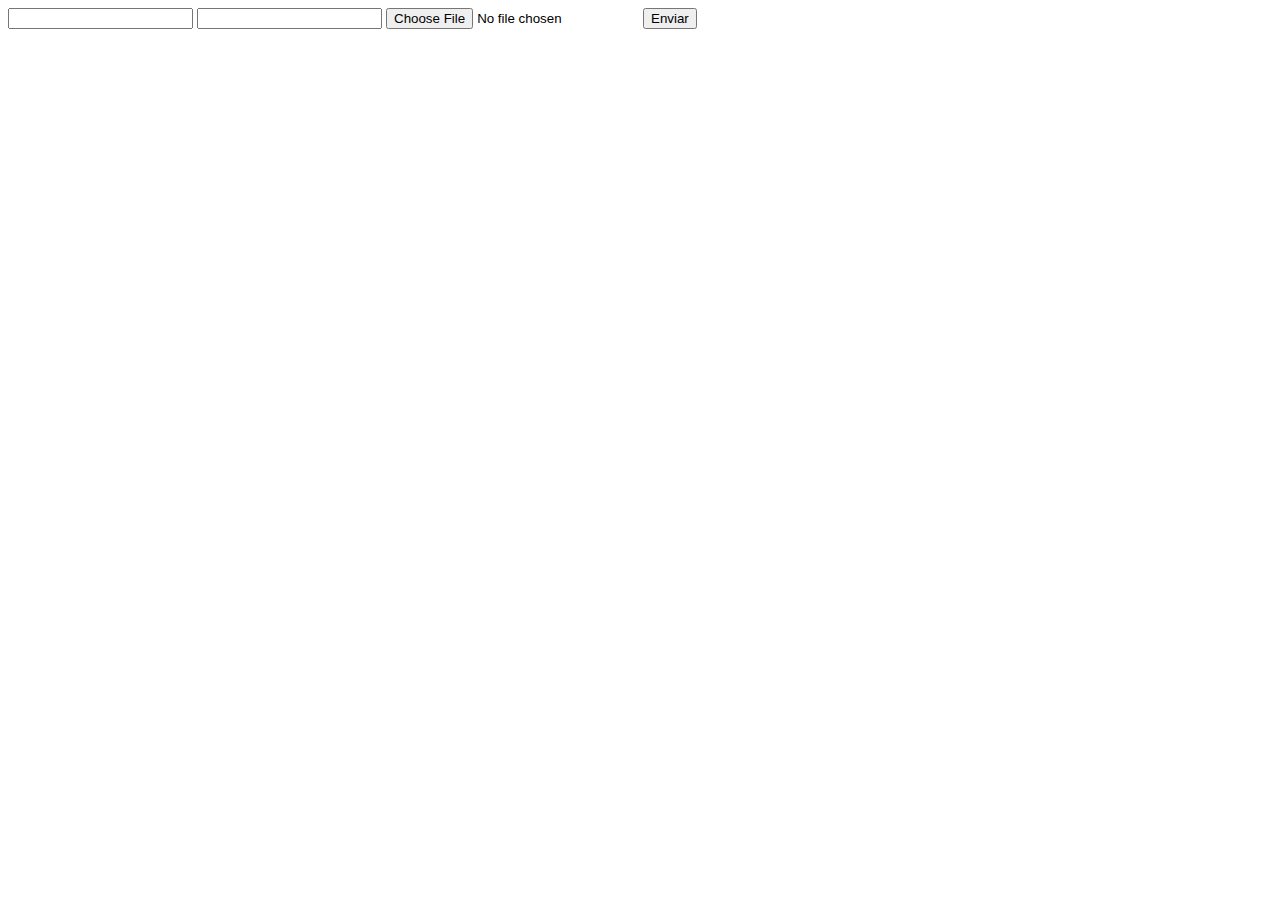
<file: DOCUMENTOS_DE_APOIO/exemplo_de_upload_de_arquivo/public/index.html>
<!DOCTYPE html>
<html lang="en">

<head>
  <meta charset="UTF-8">
  <meta http-equiv="X-UA-Compatible" content="IE=edge">
  <meta name="viewport" content="width=device-width, initial-scale=1.0">
  <title>Upload</title>
</head>

<body>

  <div>
    <input name="nome" id="nome" type="text" />
    <input name="email" id="email" type="url" />
    <input name="foto" id="foto" type="file" />
    <button onclick="enviar()">Enviar</button>
  </div>

  <div id="container"></div>
</body>

</html>

<script>
  function enviar() {
    const formData = new FormData();
    formData.append('foto', foto.files[0])
    formData.append('nome', nome.value)
    formData.append('email', email.value)

    fetch("/usuarios/cadastro", {
      method: "POST",
      body: formData
    })
      .then(res => {
        window.location = "./perfil.html"
      })
      .catch(err => {
        console.log(err);
      })
  }
</script>
</file>
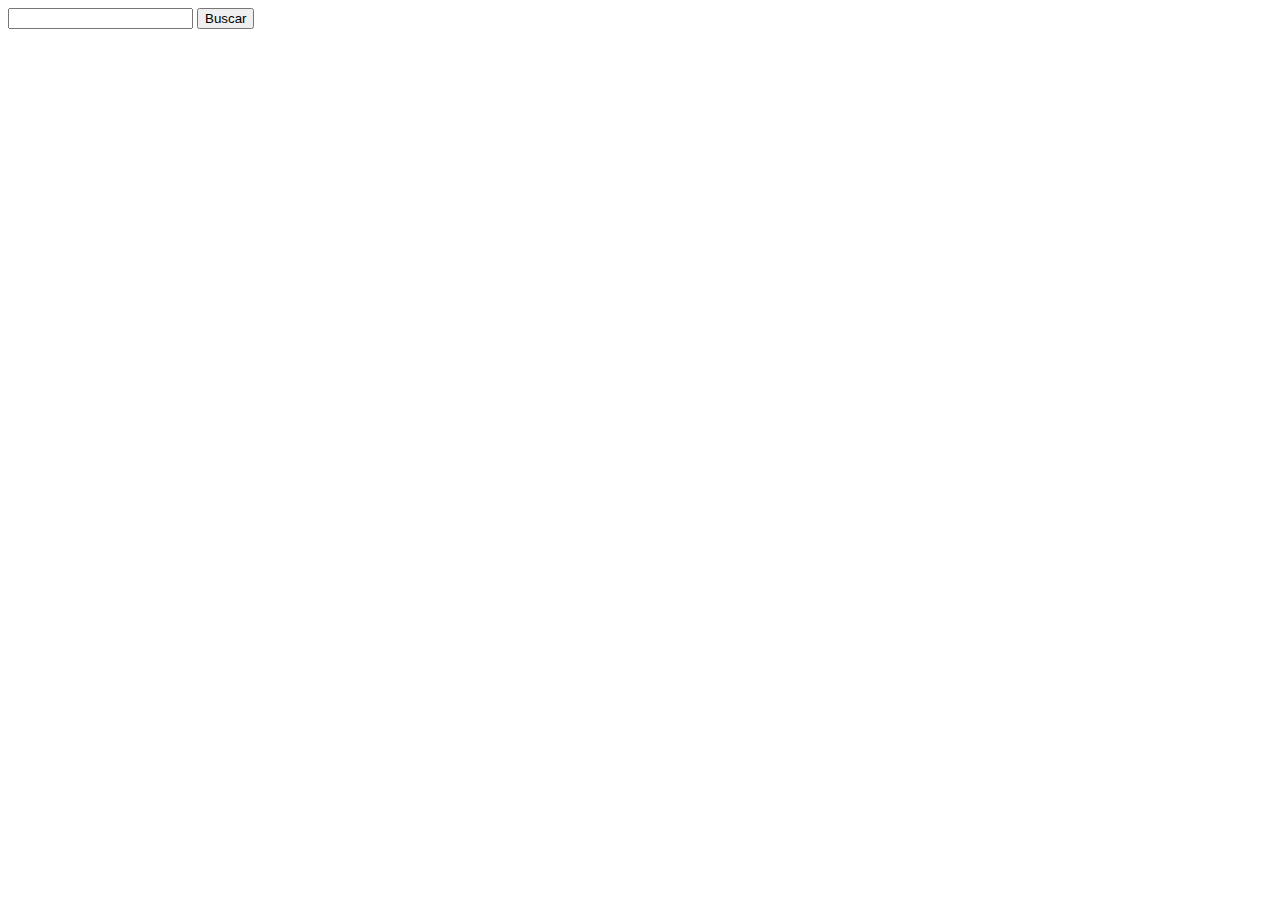
<file: public/perfil.html>
<!DOCTYPE html>
<html lang="en">

<head>
  <meta charset="UTF-8">
  <meta http-equiv="X-UA-Compatible" content="IE=edge">
  <meta name="viewport" content="width=device-width, initial-scale=1.0">
  <title>Document</title>
</head>

<body>
  <input type="number" id="buscaInput">
  <button onclick="buscarPeloId()">Buscar</button>
  <div id="container">

  </div>
</body>

</html>

<script>
  function buscarPeloId() {
    fetch(`/usuarios/${buscaInput.value}`, {
      method: "GET"
    })
      .then(res => {
        res.json().then(json => {
          const usuario = json[0];
          container.innerHTML = `<div>
    <h1>${usuario.nome} - ${usuario.email}</h1>
    <img src='assets/${usuario.imagem_perfil}' alt="imagem de usuario">
  </div>`
        })
      })
      .catch(err => {
        console.log(err);
      })
  }
</script>
</file>
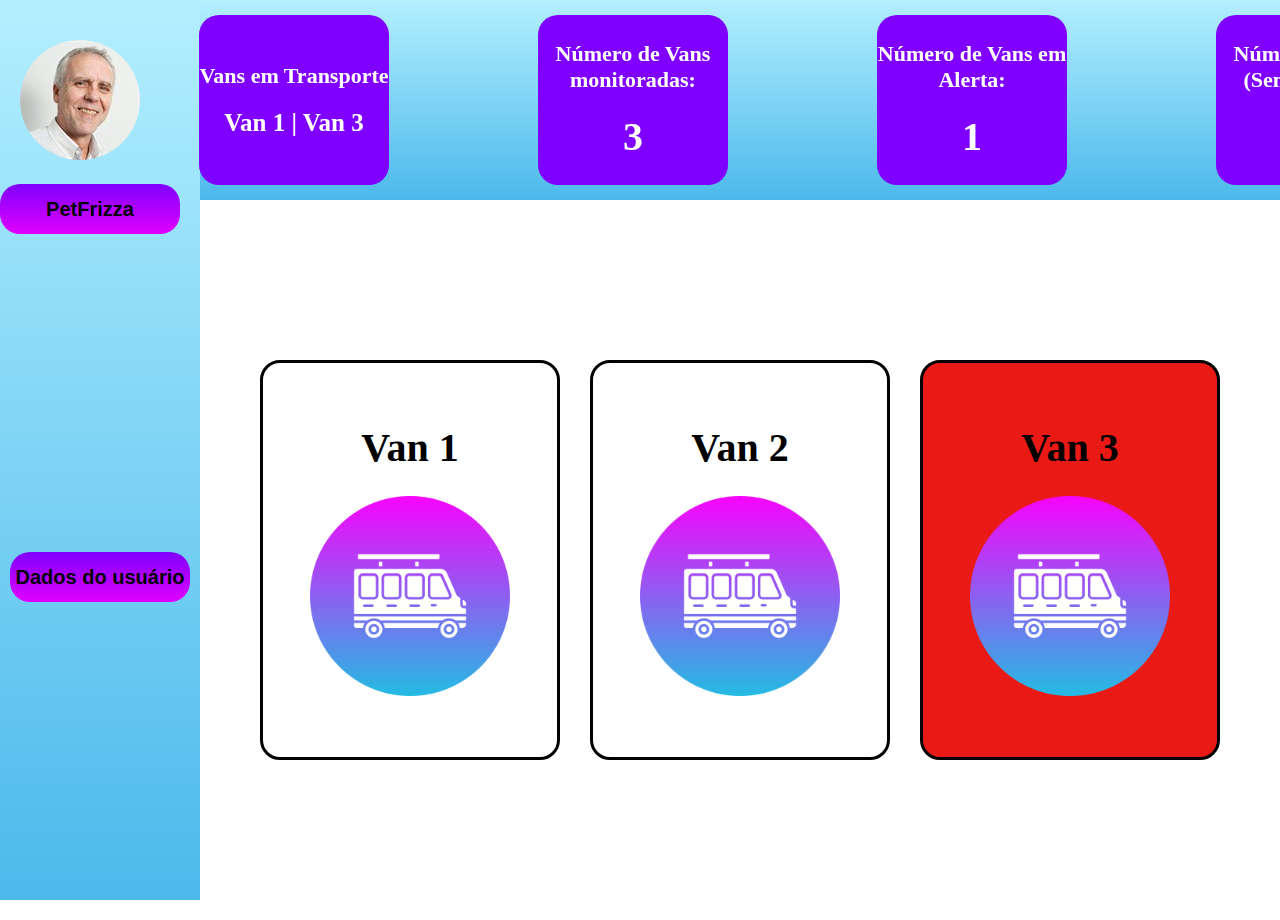
<file: public/dashboard/dashboardGu.html>
<!DOCTYPE html>
<html lang="en">

<head>
    <meta charset="UTF-8">
    <meta name="viewport" content="width=device-width, initial-scale=1.0">
    <title>Dashboard</title>

    <link rel="stylesheet" href="dashboardGu.css">
</head>

<body>
    <div class="container">

        <aside>

            <div class="img-aside">
                <img src="../assets/frizzaimg.jpg" alt="">


                <button>PetFrizza</button>

            </div>
            <div class="buttonsmeio">
                <button onclick="window.location.href='dashjo.html' , '_blank';">Dados do usuário</button>

            </div>



        </aside>


        <header>
            <!-- <img src="../assets/petDash.png" alt="">
            <img src="../assets/petDash.png" alt="">
            <img src="../assets/gaiolaDash.png" alt="">
            <img src="../assets/petDash.png" alt="">
            <img src="../assets/petDash.png" alt="">
            <img src="../assets/gaiolaDash.png" alt="">
            <img src="../assets/petDash.png" alt="">
            <img src="../assets/petDash.png" alt="">
            <img src="../assets/gaiolaDash.png" alt="">
            <img src="../assets/petDash.png" alt="">
            <img src="../assets/petDash.png" alt=""> -->
            
            <div class="metricasGeral">

                <div class="metrica1">
                    <h4>Vans em Transporte</h4>
                    <h5 class="valor-metricavans">Van 1 | Van 3</h5>
                </div>



                <div>
                    <h4> Número de Vans monitoradas:</h4>
                    <h5 class="valor-metrica">3</h5>
                </div>
                <div>
                    <h4>Número de Vans em Alerta:</h4>
                    <h5 class="valor-metrica">1</h5>

                </div>
                <div>
                    <h4>Número de Vans (Sem Alertas):</h4>
                    <h5 class="valor-metrica">2</h5>
                </div>

                <div>
                    <h4>Número de Alertas nas últimas horas:</h4>
                    <h5 class="valor-metrica">5</h5>
                </div>
            </div>
            




        </header>




        <section>
            <div class="van-1" onclick="window.location.href='van1.html' , '_blank';">
                <h5>Van 1</h5>
                <img src="../assets/van_8692766.png" alt="">
            </div>
            <div class="van-2" onclick="window.location.href='van2.html' , '_blank';">
                <h5>Van 2</h5>
                <img src="../assets/van_8692766.png" alt="">
            </div>
            <div class="van-3" onclick="window.location.href='van3.html' , '_blank';">
                <h5>Van 3</h5>
                <img src="../assets/van_8692766.png" alt="">
            </div>
        </section>

    </div>
</body>

</html>
</file>
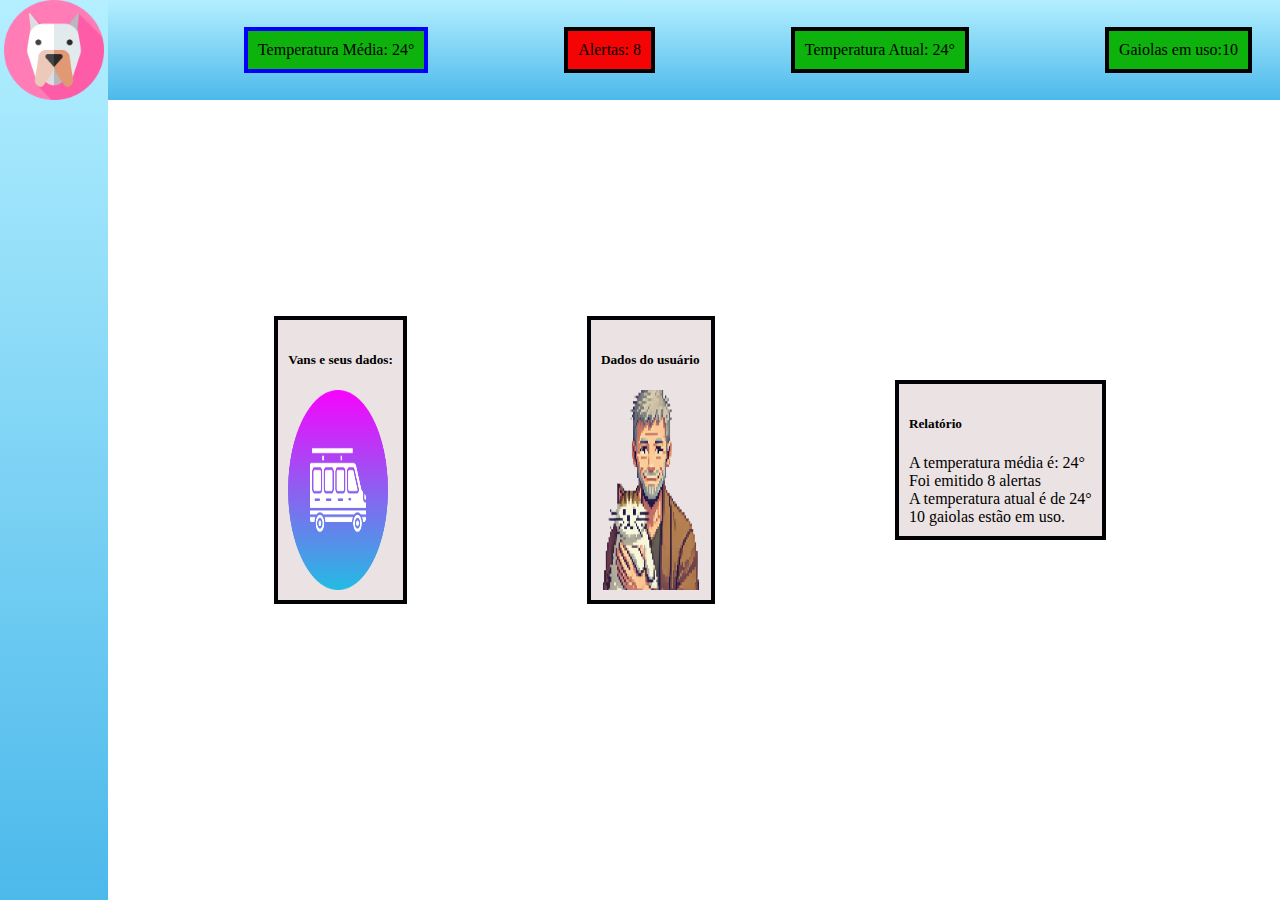
<file: public/dashboard/dashboardPatrick.html>
<!DOCTYPE html>
<html>
<head>
    <link rel="stylesheet" href="cssDashboardPatrick.css">
</head>
<body>
  <div class="container">
    <aside>
        
       <img src="../assets/dogo-argentino.png" alt="">
  
    </aside>


    <header>
        <div id="div_temperatura"> 
            <div style="background-color: rgb(13, 178, 13); border: 4px solid blue; padding: 10px">Temperatura Média: 24°<br></div>
            
        </div>
        <div id="div_alerta">
            <div style="background-color: rgb(244, 4, 4); border: 4px solid rgb(0, 0, 0); padding: 10px"> Alertas: 8<br></div>

        </div>
        <div id="div_tempatual">
            <div style="background-color: rgb(13, 178, 13); border: 4px solid rgb(0, 0, 0); padding: 10px">Temperatura Atual: 24°<br></div> 
            
        </div>
        <div id="div_gaiola">
            <div style="background-color: rgb(13, 178, 13); border: 4px solid rgb(0, 0, 0); padding: 10px">Gaiolas em uso:10<br></div> 
           
        </div>
    </header>

    <section>
        <div class="van" onclick="window.location.href='dashboardGu2.html' , '_blank';">
            <div style="background-color: rgb(235, 227, 227); border: 4px solid rgb(2, 2, 6); padding: 10px">
            <h5>Vans e seus dados:</h5>
            <img src="../assets/van_8692766.png" alt="">
        </div>
    </div>
        <div class="frizza">
            <div style="background-color: rgb(235, 227, 227); border: 4px solid rgb(2, 2, 6); padding: 10px">
            <h5>Dados do usuário</h5>
            
            <img src="../assets/frizzapixelfinal.png" alt="">
            </div>
        </div>
        <div class="dashboard">
            <div style="background-color: rgb(235, 227, 227); border: 4px solid rgb(2, 2, 6); padding: 10px">
            <h5>Relatório</h5>
            
                A temperatura média é: 24° <br>
                Foi emitido 8 alertas <br>
                A temperatura atual é de 24° <br>
                10 gaiolas estão em uso. <br>
            </div>   
        </div>
    </section>

</div>


</body>
</html>
</file>
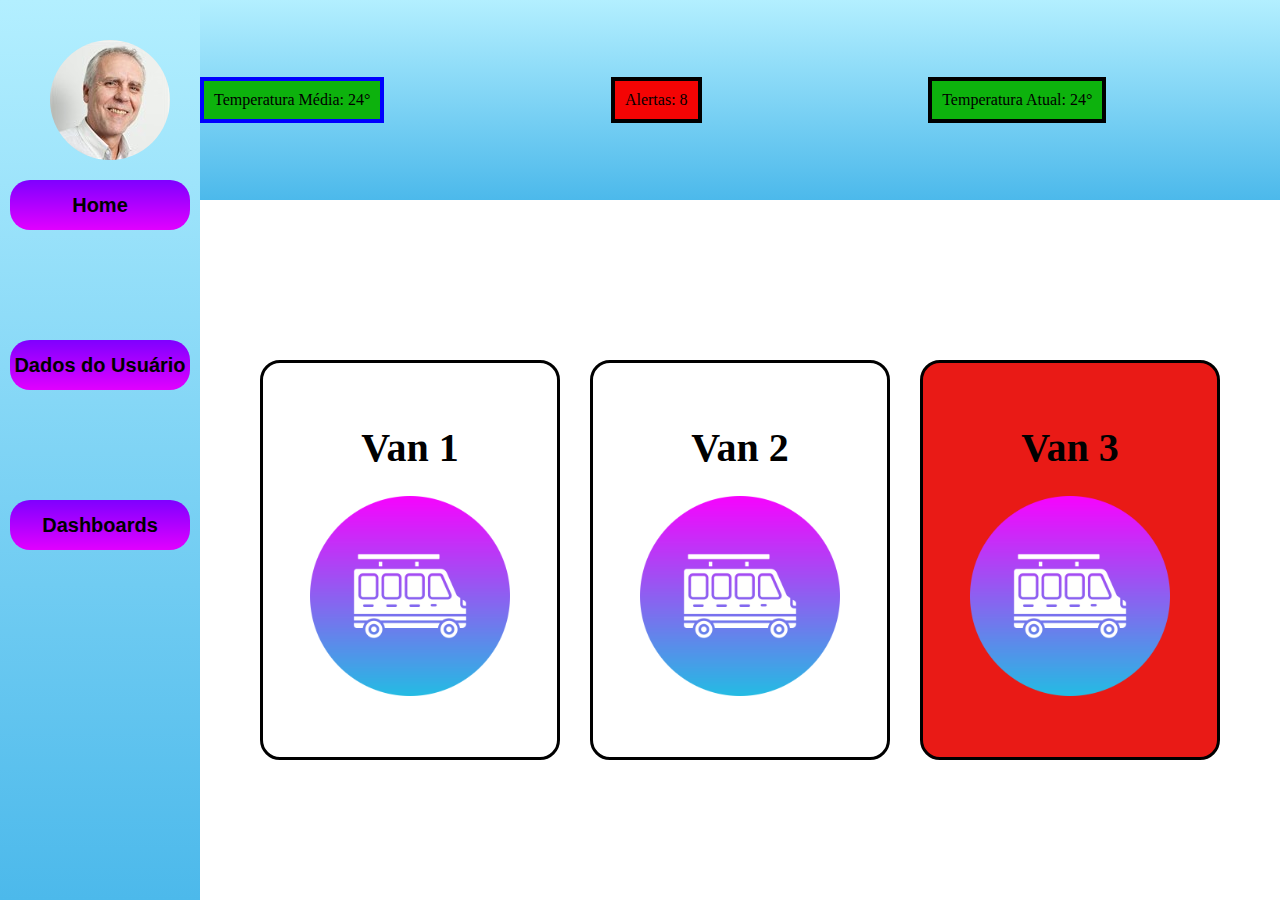
<file: public/dashboard/DashInicialPatrick.html>
<!DOCTYPE html>
<html lang="en">

<head>
    <meta charset="UTF-8">
    <meta name="viewport" content="width=device-width, initial-scale=1.0">
    <title>Dashboard</title>

    <link rel="stylesheet" href="dashboardGu.css">
</head>

<body>
    <div class="container">
        <aside>
            
           <!-- <img src="../assets/frizza2.png" alt=""> -->
           <img src="../assets/frizzaimg.jpg" alt="">
        
            <!-- <img src="../assets/pet-shop_9643171.png" alt=""> -->
             
        <div class="buttonhome"> 
            <button>Home</button><br><br><br><br><br><br>
            <button>Dados do Usuário</button><br><br><br><br><br><br>
            <button>Dashboards</button>
        </div> 
        </aside>


        <header>
            <div id="div_temperatura"> 
                <div style="background-color: rgb(13, 178, 13); border: 4px solid blue; padding: 10px">Temperatura Média: 24°<br></div>
                
            </div>
            <div id="div_alerta">
                <div style="background-color: rgb(244, 4, 4); border: 4px solid rgb(0, 0, 0); padding: 10px"> Alertas: 8<br></div>
    
            </div>
            <div id="div_tempatual">
                <div style="background-color: rgb(13, 178, 13); border: 4px solid rgb(0, 0, 0); padding: 10px">Temperatura Atual: 24°<br></div> 
                
            </div>
            <div id="div_gaiola">
                <div style="background-color: rgb(13, 178, 13); border: 4px solid rgb(0, 0, 0); padding: 10px">Gaiolas em uso:10<br></div> 
               
            </div>
        </header>

      
        <section>
            <div class="van-1" onclick="window.location.href='van1.html' , '_blank';">
                <h5>Van 1</h5>
                <img src="../assets/van_8692766.png" alt="">
            </div>
            <div class="van-2" onclick="window.location.href='van2.html' , '_blank';">
                <h5>Van 2</h5>
                <img src="../assets/van_8692766.png" alt="">
            </div>
            <div class="van-3" onclick="window.location.href='van3.html' , '_blank';">
                <h5>Van 3</h5>
                <img src="../assets/van_8692766.png" alt="">
            </div>
        </section>

    </div>
</body>

</html>
</file>
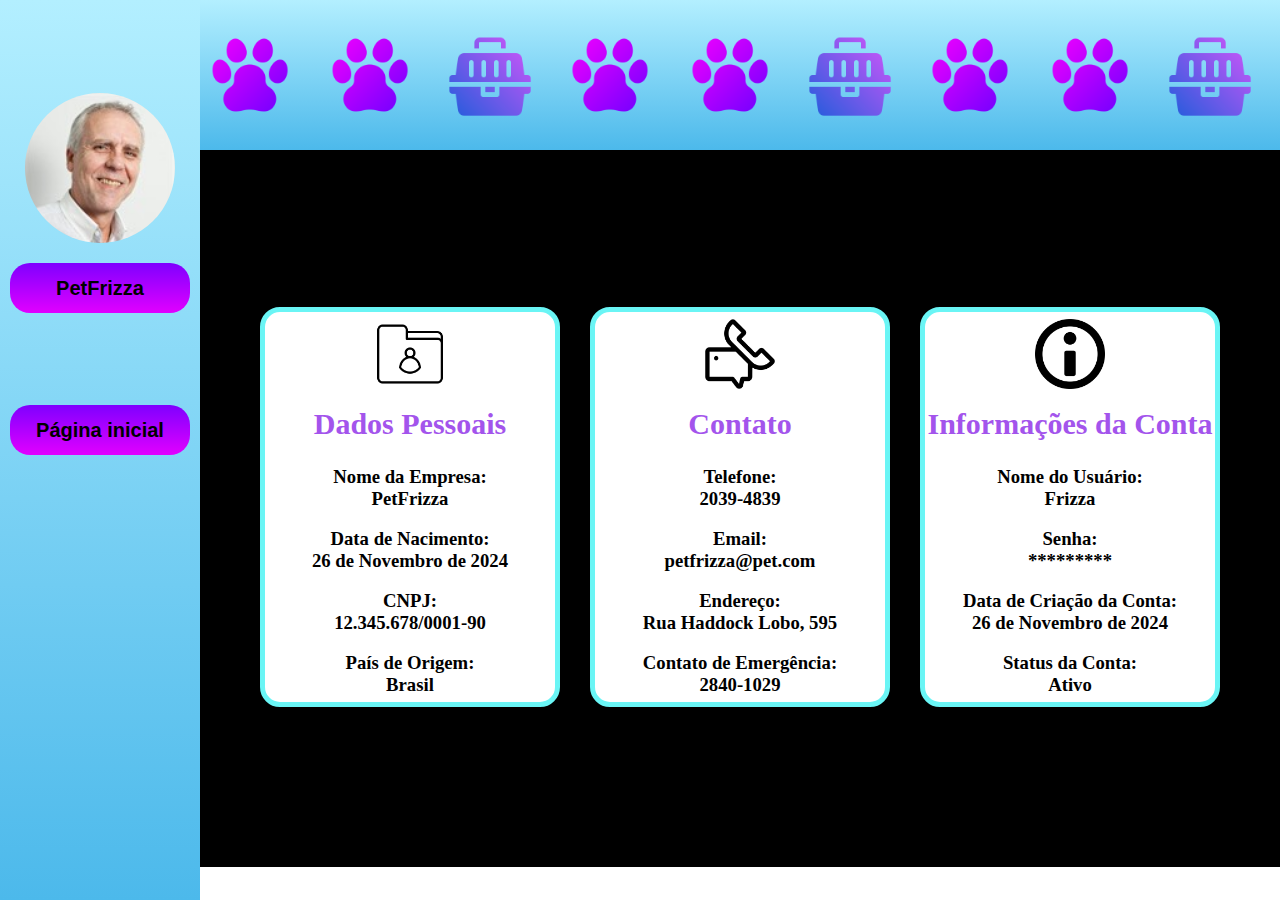
<file: public/dashboard/dashjo.html>
<!DOCTYPE html>
<html lang="en">

<head>
    <meta charset="UTF-8">
    <meta name="viewport" content="width=device-width, initial-scale=1.0">
    <title>Dashboard</title>

    <link rel="stylesheet" href="dashjo.css">
</head>

<body>
    <div class="container">
        <aside>
            
           <img class="imgfrizza" src="../assets/frizzaimg.jpg" alt="">
        
            <!-- <img src="../assets/pet-shop_9643171.png" alt=""> -->
            <button>PetFrizza</button><br><br><br><br>
            <button onclick="window.location.href='dashboardGu.html' , '_blank';">Página inicial</button><br><br><br><br>

        
        </aside>


        <header>
            <img src="../assets/petDash.png" alt="">
            <img src="../assets/petDash.png" alt="">
            <img src="../assets/gaiolaDash.png" alt="">
            <img src="../assets/petDash.png" alt="">
            <img src="../assets/petDash.png" alt="">
            <img src="../assets/gaiolaDash.png" alt="">
            <img src="../assets/petDash.png" alt="">
            <img src="../assets/petDash.png" alt="">
            <img src="../assets/gaiolaDash.png" alt="">
            <img src="../assets/petDash.png" alt="">
            <img src="../assets/petDash.png" alt="">
        </header>

      
        <section>
            <div class="van-1" >
                <img class="imgdados" src="../assets/dadospessoais.png" alt=""><br>
                <h5>Dados Pessoais</h5>
                <h3>Nome da Empresa:</h3>
                <h3>PetFrizza</h3><br>
                <h3>Data de Nacimento:</h3>
                <h3>26 de Novembro de 2024</h3><br>
                <h3>CNPJ:</h3>
                <h3>12.345.678/0001-90</h3><br>
                <h3>País de Origem:</h3>
                <h3>Brasil</h3>
            </div>
            <div class="van-2">
                <img class="imgcontato" src="../assets/iconecontato.png" alt=""><br>
                <h5>Contato</h5>
                <h3>Telefone:</h3>
                <h3>2039-4839</h3><br>
                <h3>Email:</h3>
                <h3>petfrizza@pet.com</h3><br>
                <h3>Endereço:</h3>
                <h3>Rua Haddock Lobo, 595</h3><br>
                <h3>Contato de Emergência:</h3>
                <h3>2840-1029</h3>
            </div>
            <div class="van-3">
                <img class="imginfo" src="../assets/informacao.png" alt=""><br>
                <h5>Informações da Conta</h5>
                <h3>Nome do Usuário:</h3>
                <h3>Frizza</h3><br>
                <h3>Senha:</h3>
                <h3>*********</h3><br>
                <h3>Data de Criação da Conta:</h3>
                <h3>26 de Novembro de 2024</h3><br>
                <h3>Status da Conta:</h3>
                <h3>Ativo</h3>
            </div>
        </section>

    </div>
</body>

</html>
</file>
<file: public/dashboard/dashboardGu.css>
* {
    margin: 0;
    padding: 0;
    box-sizing: border-box;

}


header {
    height: 200px;
    width: 100%;
    display: flex;
    justify-content: space-between;
    align-items: center;
    
    background: linear-gradient(180deg, #B3EFFF 0%, #4cb9eb 100%);
    position: fixed;
    /* Adiciona fixação */
    top: 0;
    /* Alinha no topo */
    z-index: 1000;
    /* Certifica-se de que o header fique sobre os outros elementos */
}



.metricasGeral {
    display: flex;
    justify-content: space-between;
    gap: 150px;
    
    align-items: center;
   
   
}
.metricasGeral div {
    height: 170px;
    width: 190px;
    background-color: #7F00FF;
    border: none;
    border-radius: 20px;
    margin-left: -1px;
    display: flex;
    flex-direction: column;
    justify-content: center;
    text-align: center;
    
   
  
   
}

.metricasGeral h4 {
   
    text-align: center; /* Centraliza o texto dentro do h4 */
    font-size: 22px;
    color: #fff;
   
    
}

.valor-metrica{
    font-size: 40px;
    font-weight: bold;
     margin-top: 20px;
     color: #fff;
     font-weight: bold;
}

.valor-metrica h5{
    font-size: 40px;
    font-weight: bold;
     margin-top: 20px;
     color: #fff;
     font-weight: bold;
     
   

}














.container {
    margin-left: 200px;
    /* corresponde à largura do aside */
   
}

aside {
    width: 200px;
    height: 100vh;
    position: fixed;
    top: 0;
    left: 0;
    display: flex;
    flex-direction: column;
    align-items: center;
    background: linear-gradient(180deg, #B3EFFF 0%, #4cb9eb 100%);
    padding-top: 20px;
    /* Adiciona padding para espaço no topo */
}

aside img{
    margin-top: 20px;
    border-radius: 50%;
    margin-left: 20px;
    /* Espaço adicional no topo da imagem */
}

.buttonsmeio {
    margin-top: auto;
    margin-bottom: auto;
    display: flex;
    flex-direction: column;
    align-items: center;
    /* Centraliza os botões dentro da div */
}

aside button {
    height: 50px;
    width: 180px;
    background: linear-gradient(#7F00FF, #E100FF);
    border: none;
    border-radius: 20px;
    font-size: 20px;
    font-weight: bold;
    margin-top: 20px;
}


section {

    height: 80vh;
    /* background: linear-gradient(180deg, #B3EFFF 0%, #4cb9eb 100%); */
    display: flex;
    justify-content: center;
    align-items: center;
    gap: 30px;
    margin-top: 200px;
    /* Corresponde à altura do header */




}

section img {
    height: 200px;

}

section div {
    background-color: #fff;
    height: 400px;
    width: 300px;
    display: flex;
    justify-content: center;
    align-items: center;
    border-radius: 20px;
    flex-direction: column;
    border: 3px solid #000;
}

section div:hover {
    height: 420px;
    width: 350px;
    transition: all 0.5s ease-in-out;
}

section h5 {
    margin-bottom: 25px;
    color: #000;
    font-size: 40px;

}

div .van-3 {
  
    background-color: #e91a16;
    
}

.metrica1 h5{
    font-size: 25px;
    font-weight: bold;
     margin-top: 20px;
     color: #fff;
     font-weight: bold;

}
</file>
<file: public/dashboard/cssDashboardPatrick.css>
header {
    height: 100px;
    width: 100%;
    display: flex;
    justify-content: space-evenly;
    align-items: center;
    background: linear-gradient(180deg, #B3EFFF 0%, #4cb9eb 100%);
    position: fixed; 
    top: 0; 
    z-index: 1000; 
   
}

.container {
    margin-left: 100px; 
   
}
body img{
    width: 100px;
    display: flex;
    position: relative;
}
aside {
    width: 108px;
    height: 100vh;
    position: fixed;
    top: 0;
    left: 0;
    display: flex;
    flex-direction: column;
    justify-content: flex-start;
    align-items: center;
    background: linear-gradient(180deg, #B3EFFF 0%, #4cb9eb 100%);
}
section {
   
    height: 80vh;
    display: flex;
    justify-content: center;
    align-items: center;
    gap: 180px;
    margin-top: 100px;

}
section img {
    height: 200px;

}
</file>
<file: public/dashboard/dashjo.css>
* {
    margin: 0;
    padding: 0;
    box-sizing: border-box;
}

header {
    height: 150px;
    width: 100%;
    display: flex;
    justify-content: start;
    align-items: center;
    gap: 20px;
    background: linear-gradient(180deg, #B3EFFF 0%, #4cb9eb 100%);
    position: fixed; 
    top: 0; 
    z-index: 1000; 
}



header img{
    height: 100px;
   
}



aside img {
    height: 150px;
    width: 150px;
    

}





.container {
    margin-left: 200px; /* corresponde à largura do aside */
}

aside {
    width: 200px;
    height: 100vh;
    position: fixed;
    top: 0;
    left: 0;
    display: flex;
    flex-direction: column;
    justify-content: center;
    align-items: center;
    background: linear-gradient(180deg, #B3EFFF 0%, #4cb9eb 100%);
}


aside button{
    height: 50px;
    width: 180px;
    background: linear-gradient(#7F00FF, #E100FF);
    border: none;
    border-radius: 20px;
    font-size: 20px;
    font-weight: bold;
    margin-top: 20px;
}

section {
   
    height: 80vh;
    background-color: black;
    /* background: linear-gradient(180deg, #B3EFFF 0%, #4cb9eb 100%); */
    display: flex;
    justify-content: center;
    align-items: center;
    gap: 30px;
    margin-top: 147px; /* Corresponde à altura do header */

}

section img {
    height: 200px;

}

section div {
    background-color: #fff;
    height: 400px;
    width: 300px;
    display: flex;
    justify-content: center;
    align-items: center;
    border-radius: 20px;
    flex-direction: column;
     border: 5px solid rgb(106, 245, 245); 
}

section div:hover{
    height: 420px;
    width: 350px;
    transition: all 0.5s ease-in-out;
}

section h5 {
    margin-bottom: 25px;
    color: rgb(163, 84, 236);
    font-size: 30px;

}

.imgfrizza {
    display: flex;
    margin-top: -280px;
    border-radius: 50%;
}

.imgcontato, .imginfo, .imgdados {
    display: flex;
    height: 70px;
}
</file>
